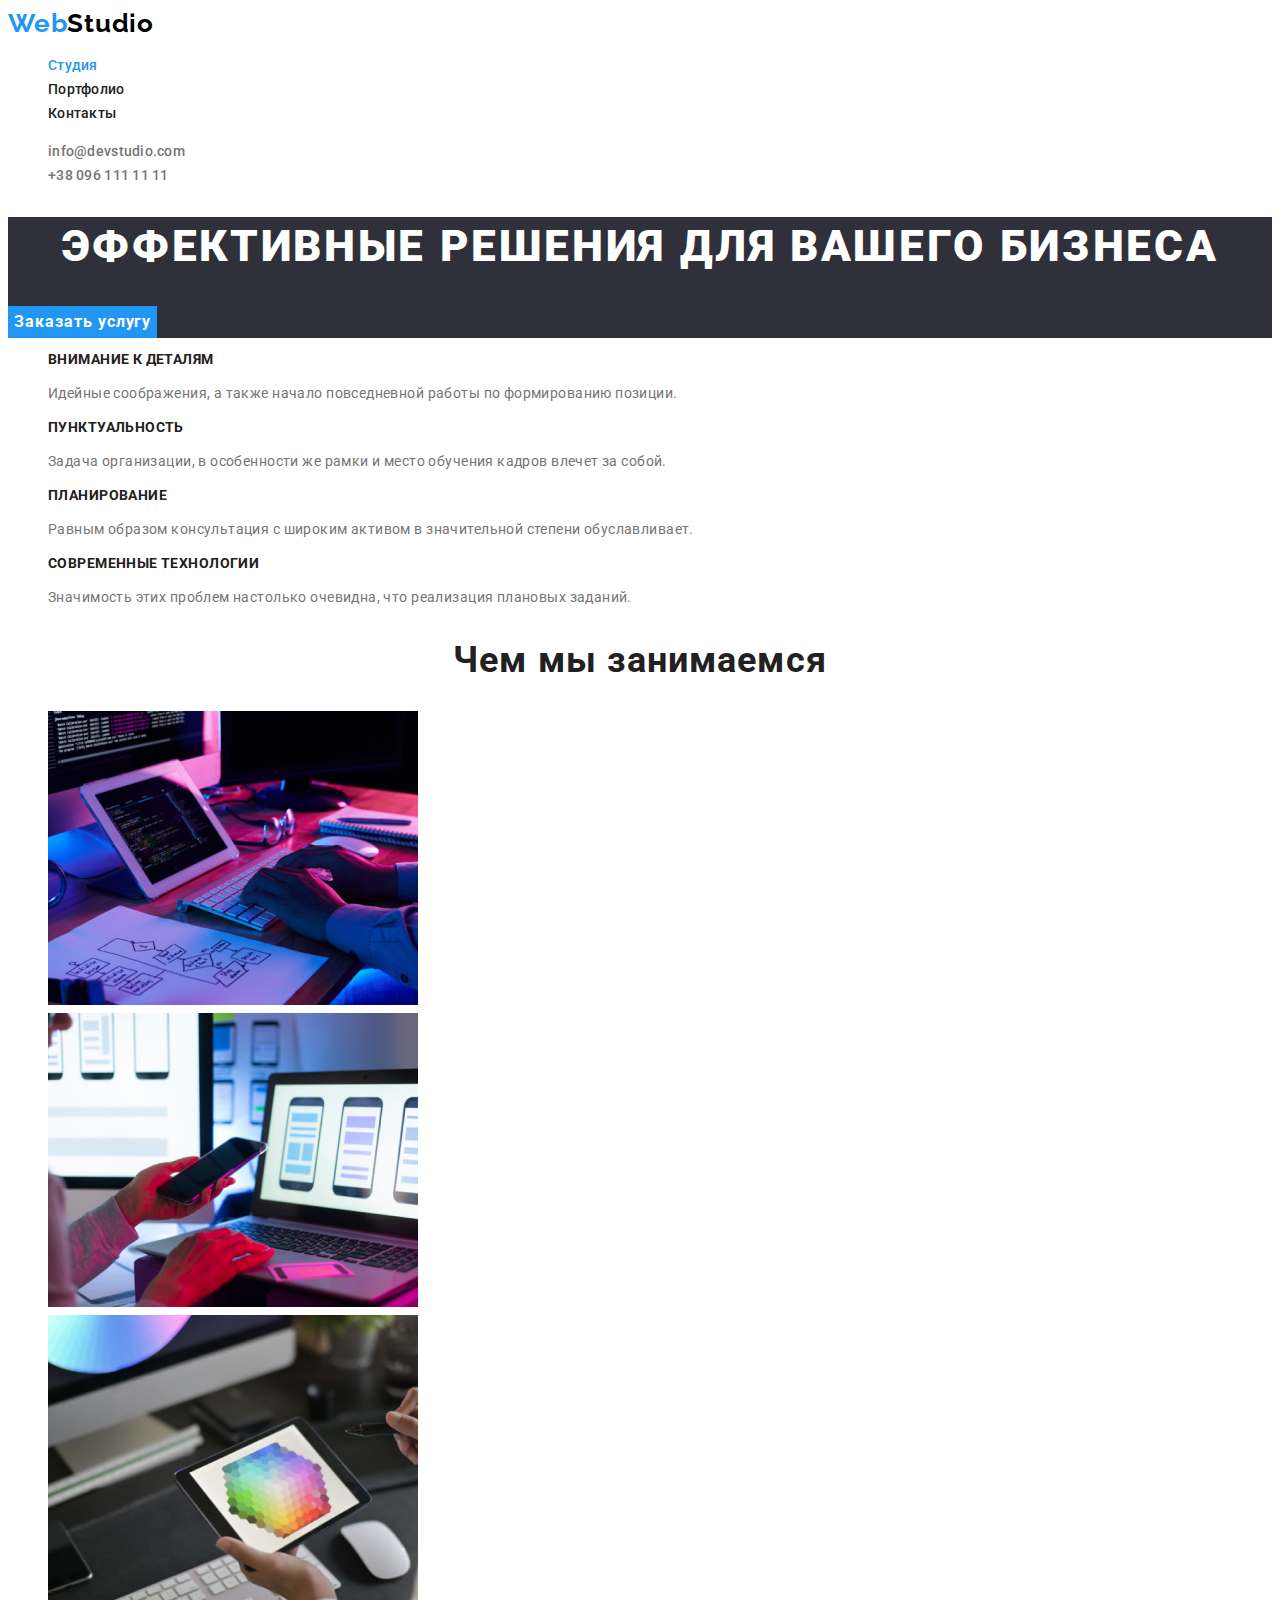
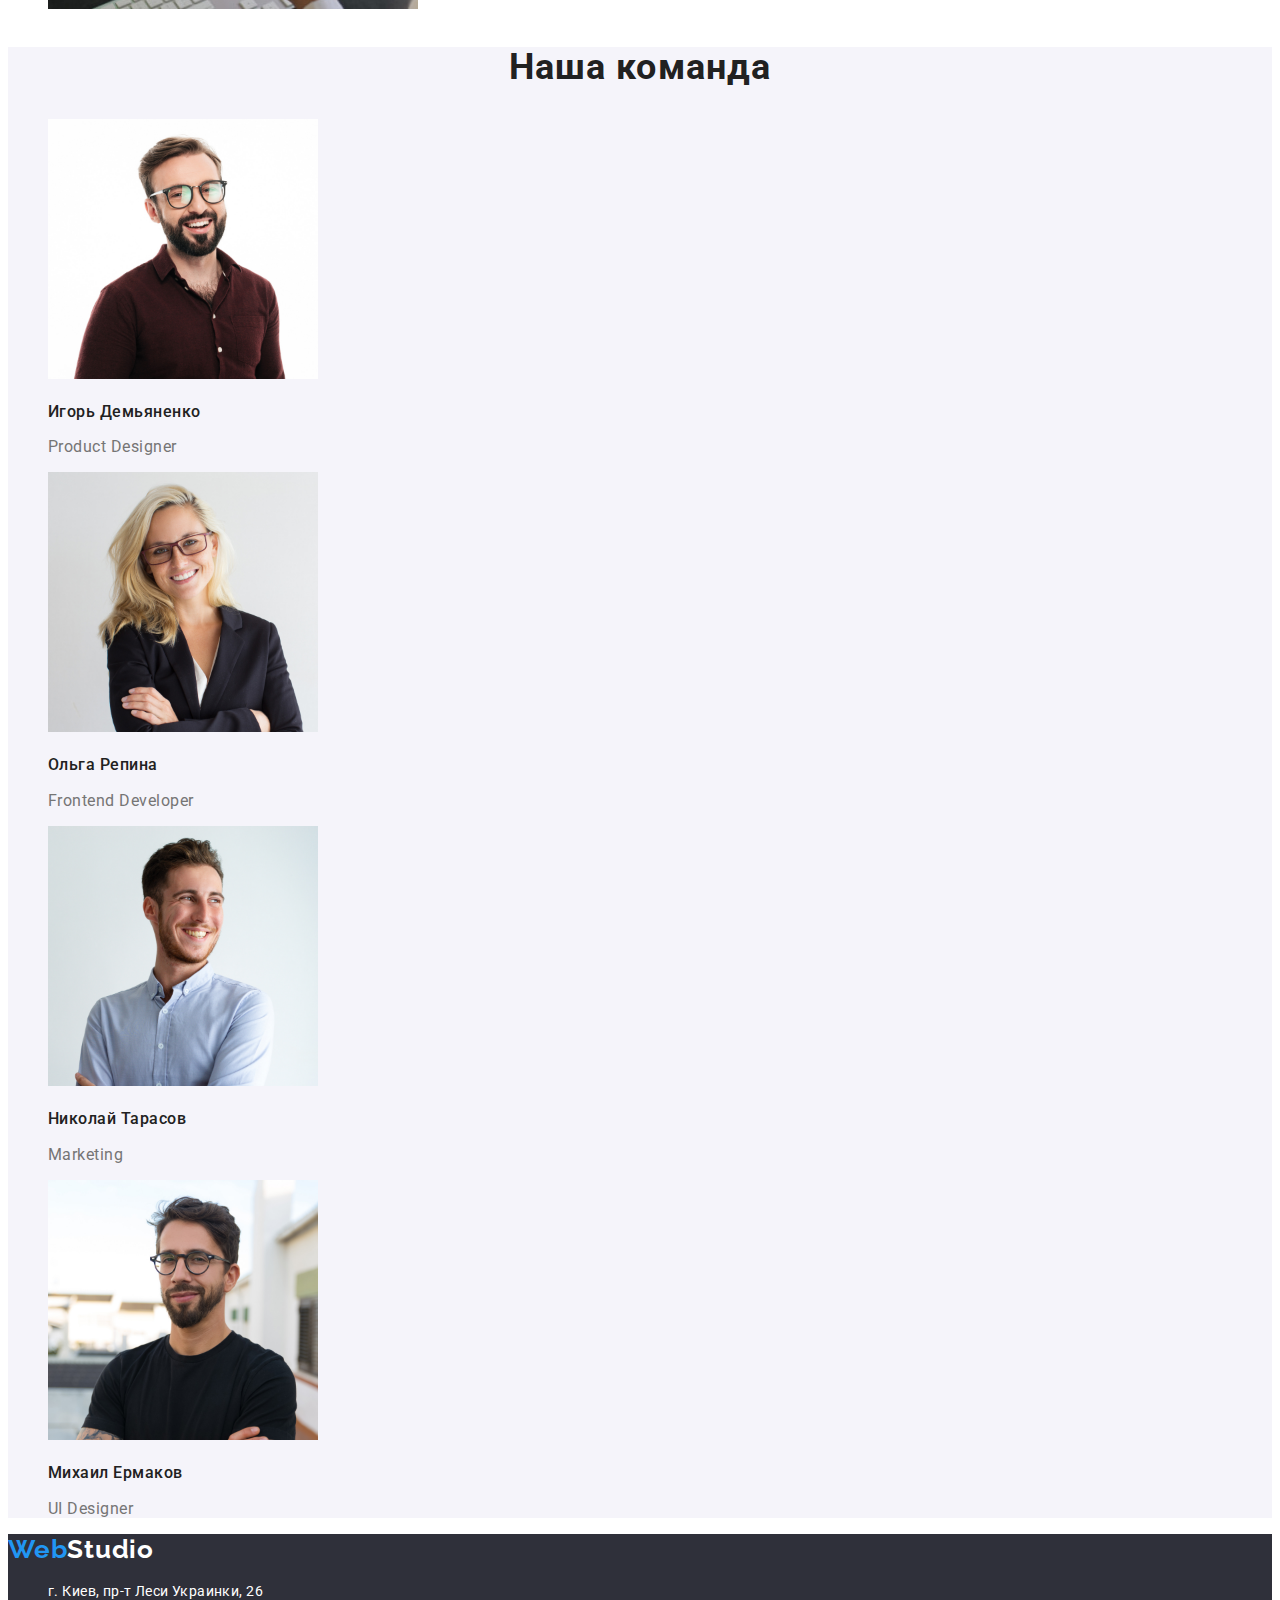
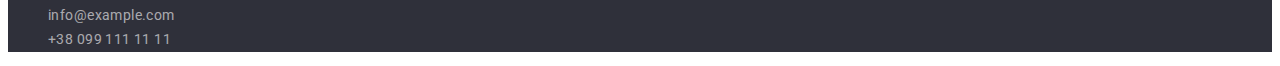
<file: index.html>
<!DOCTYPE html>
<html lang="ru">
<head>
    <meta charset="UTF-8">
    <meta http-equiv="X-UA-Compatible" content="IE=edge">
    <meta name="viewport" content="width=device-width, initial-scale=1.0">
    <title>WebStudio</title>
    <link rel="preconnect" href="https://fonts.googleapis.com">
    <link rel="preconnect" href="https://fonts.gstatic.com" crossorigin>
    <link href="https://fonts.googleapis.com/css2?family=Raleway:wght@700&family=Roboto:wght@400;500;700;900&display=swap"
        rel="stylesheet">
    <link rel="stylesheet" href="./css/styles.css">
</head>
<body>
    <!-- header -->
    <header class="header">
        <a class="logo link" href="./index.html"><span class="logo-cl">Web</span>Studio</a>
       <nav class="nav">
           <ul class="nav-list list">
               <li class="nav-item"><a class="nav-link link firs" href="./index.html">Студия</a></li>
               <li class="nav-item"><a class="nav-link link" href="./portfolio.html">Портфолио</a></li>
               <li class="nav-item"><a class="nav-link link" href="">Контакты</a></li>
           </ul>
       </nav>
      <ul class="contact-list list">
          <li class="contact-item"><a class="contact-link link" href="mailto:info@devstudio.com">info@devstudio.com</a></li>
          <li class="contact-item"><a class="contact-link link" href="tel:+380961111111">+38 096 111 11 11</a></li>
      </ul>
    </header>
    
    <main>
        <!-- hero -->
        <section class="hero">
            <h1 class="hero-title">Эффективные решения для вашего бизнеса</h1>
            <button class="hero-button" type="button">Заказать услугу</button>
        </section>
        <!-- features -->
        <section class="features">
            <h2 class="visually-hidden">Особенности</h2> 
            <ul class="features-list list">
                <li class="features-item">
                    <h3 class="features-subtitle">Внимание к деталям</h3>
                    <p class="features-txt">Идейные соображения, а также начало повседневной работы по формированию позиции.</p>
                </li>
                <li class="features-item">
                    <h3 class="features-subtitle">Пунктуальность</h3>
                    <p class="features-txt">Задача организации, в особенности же рамки и место обучения кадров влечет за собой.</p>
                </li>
                <li class="features-item">
                    <h3 class="features-subtitle">Планирование</h3>
                    <p class="features-txt">Равным образом консультация с широким активом в значительной степени обуславливает.</p>
                </li>
                <li class="features-item">
                    <h3 class="features-subtitle">Современные технологии</h3>
                    <p class="features-txt">Значимость этих проблем настолько очевидна, что реализация плановых заданий.</p>
                </li>
            </ul>

        </section>
        <!-- What are we doing -->
        <section class="job">
            <h2 class="job-subtitle">Чем мы занимаемся</h2>
            <ul class="job-list list">
                <li class="job-item">
                    <img class="job-img" src="./images/what-are-we-doing/img-development-1.jpg" alt="верстка сайтов" width="370" height="294">
                </li>
                <li class="job-item">
                    <img class="job-img" src="./images/what-are-we-doing/img-development-2.jpg" alt="мобильная адоптация" width="370" height="294">
                </li>
                <li class="job-item">
                    <img class="job-img" src="./images/what-are-we-doing/img-development-3.jpg" alt="дизайн" width="370" height="294">
                </li>
            </ul>  
        </section>
        <!-- Our team -->
        <section class="team">
            <h2 class="team-subtitle">Наша команда</h2>
            <ul class="team-list list">
                <li class="team-item">
                    <img class="team-img" src="./images/our-team/img-igor.jpg" alt="мужчина в очках" width="270" height="260">
                    <h3 class="team-name">Игорь Демьяненко</h3>
                    <p class="team-txt">Product Designer</p>
                </li>
                <li class="team-item">
                    <img class="team-img" src="./images/our-team/img-olga.jpg" alt="женщина в очках" width="270" height="260">
                    <h3 class="team-name">Ольга Репина</h3>
                    <p class="team-txt">Frontend Developer</p>
                </li>
                <li class="team-item">
                    <img class="team-img" src="./images/our-team/img-nikolay.jpg" alt="мужчина" width="270" height="260">
                    <h3 class="team-name">Николай Тарасов</h3>
                    <p class="team-txt">Marketing</p>
                </li>
                <li class="team-item">
                    <img class="team-img" src="./images/our-team/img-michael.jpg" alt="мужчина в очках" width="270" height="260">
                    <h3 class="team-name">Михаил Ермаков</h3>
                    <p class="team-txt">UI Designer</p>
                </li>
            </ul>
        </section>

      
    </main>
    <!-- Footer -->
    <footer class="footer">
        <a class="logo-footer link" href="./index.html"><span class="logo-cl">Web</span>Studio</a>
        <address class="footer-contacts">
            <ul class="footer-contacts-list list">
                <li class="footer-contacts-item"><a class="footer-contacts-link-address link" href ="https://goo.gl/maps/4wpiAjpi86pdVQaXA" target="_blank" rel="noopener noreferrer">г. Киев, пр-т Леси Украинки, 26</a></li>
                <li class="footer-contacts-item"><a class="footer-contacts-link link" href="mailto:nfo@example.com">info@example.com</a></li>
                <li class="footer-contacts-item"><a class="footer-contacts-link link" href="tel:+380991111111">+38 099 111 11 11</a></li>
            </ul>

        </address>
    </footer>
    
</body>
</html>
</file>
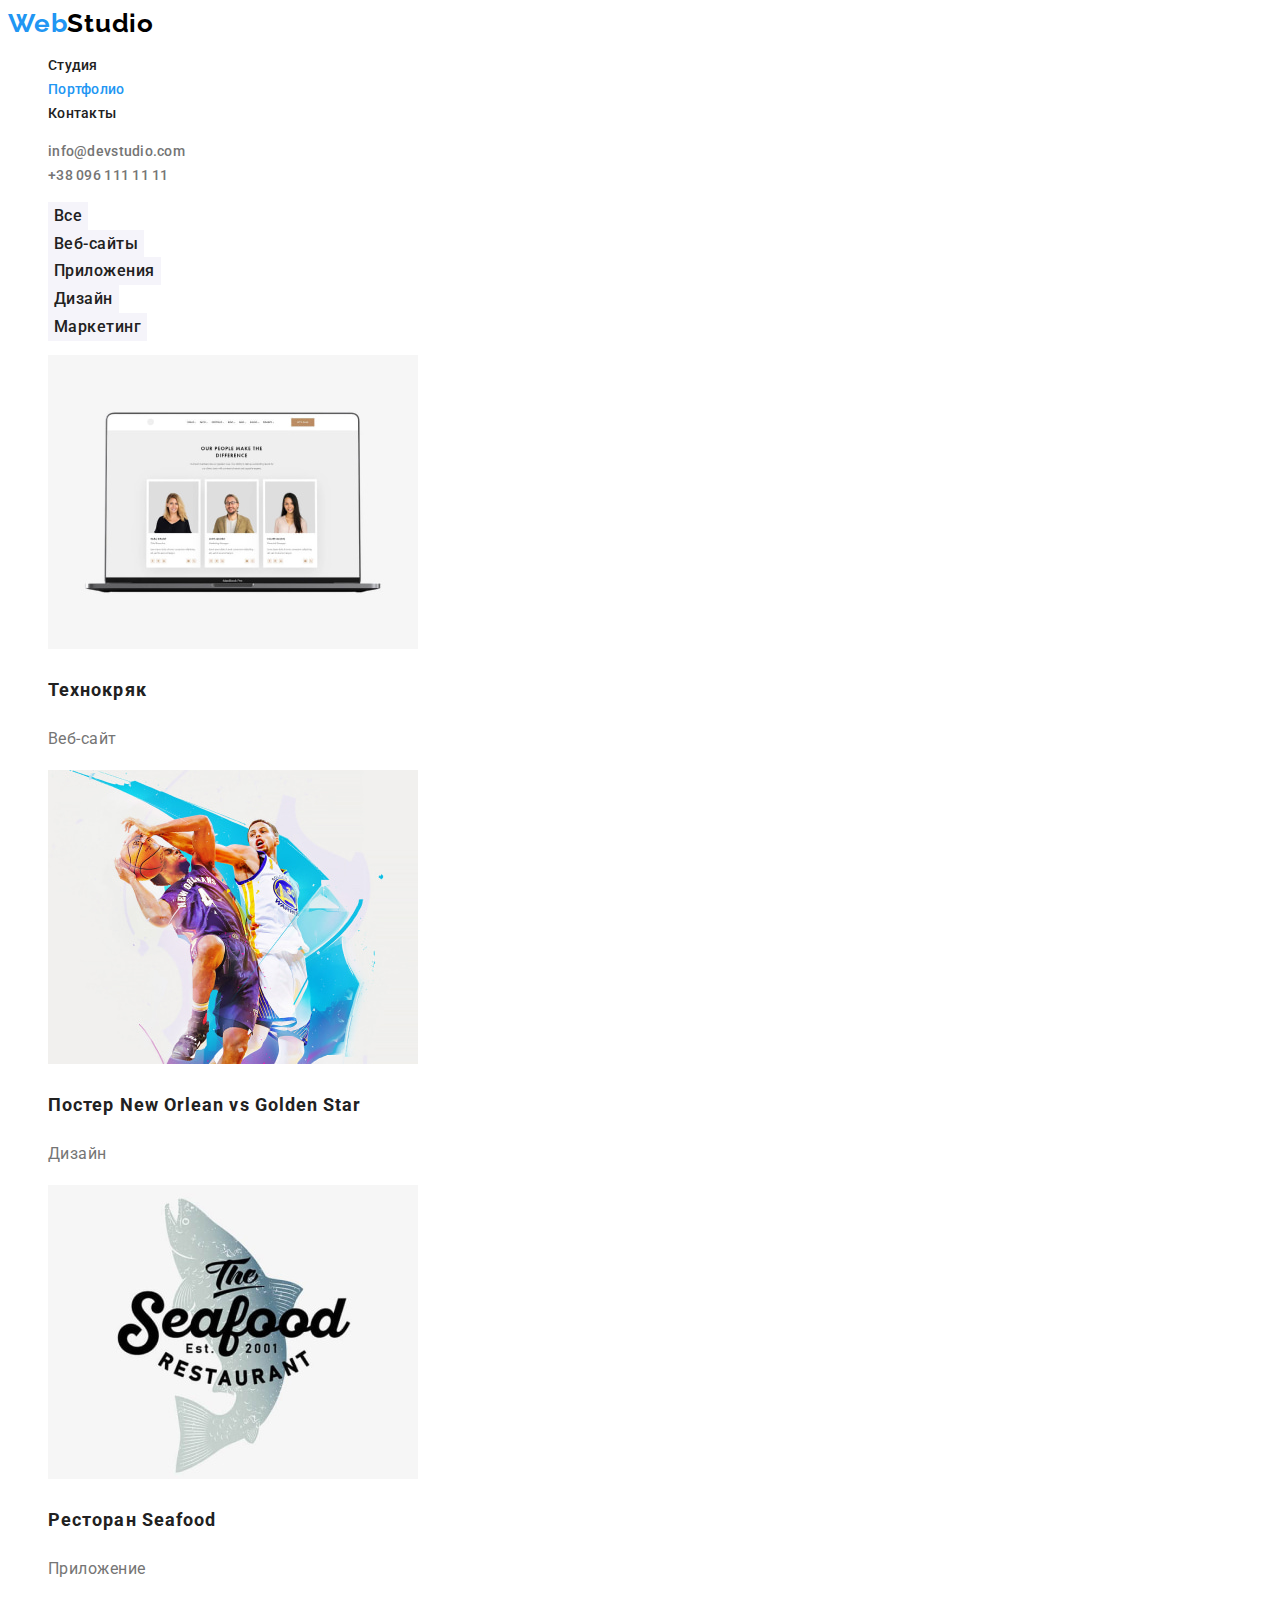
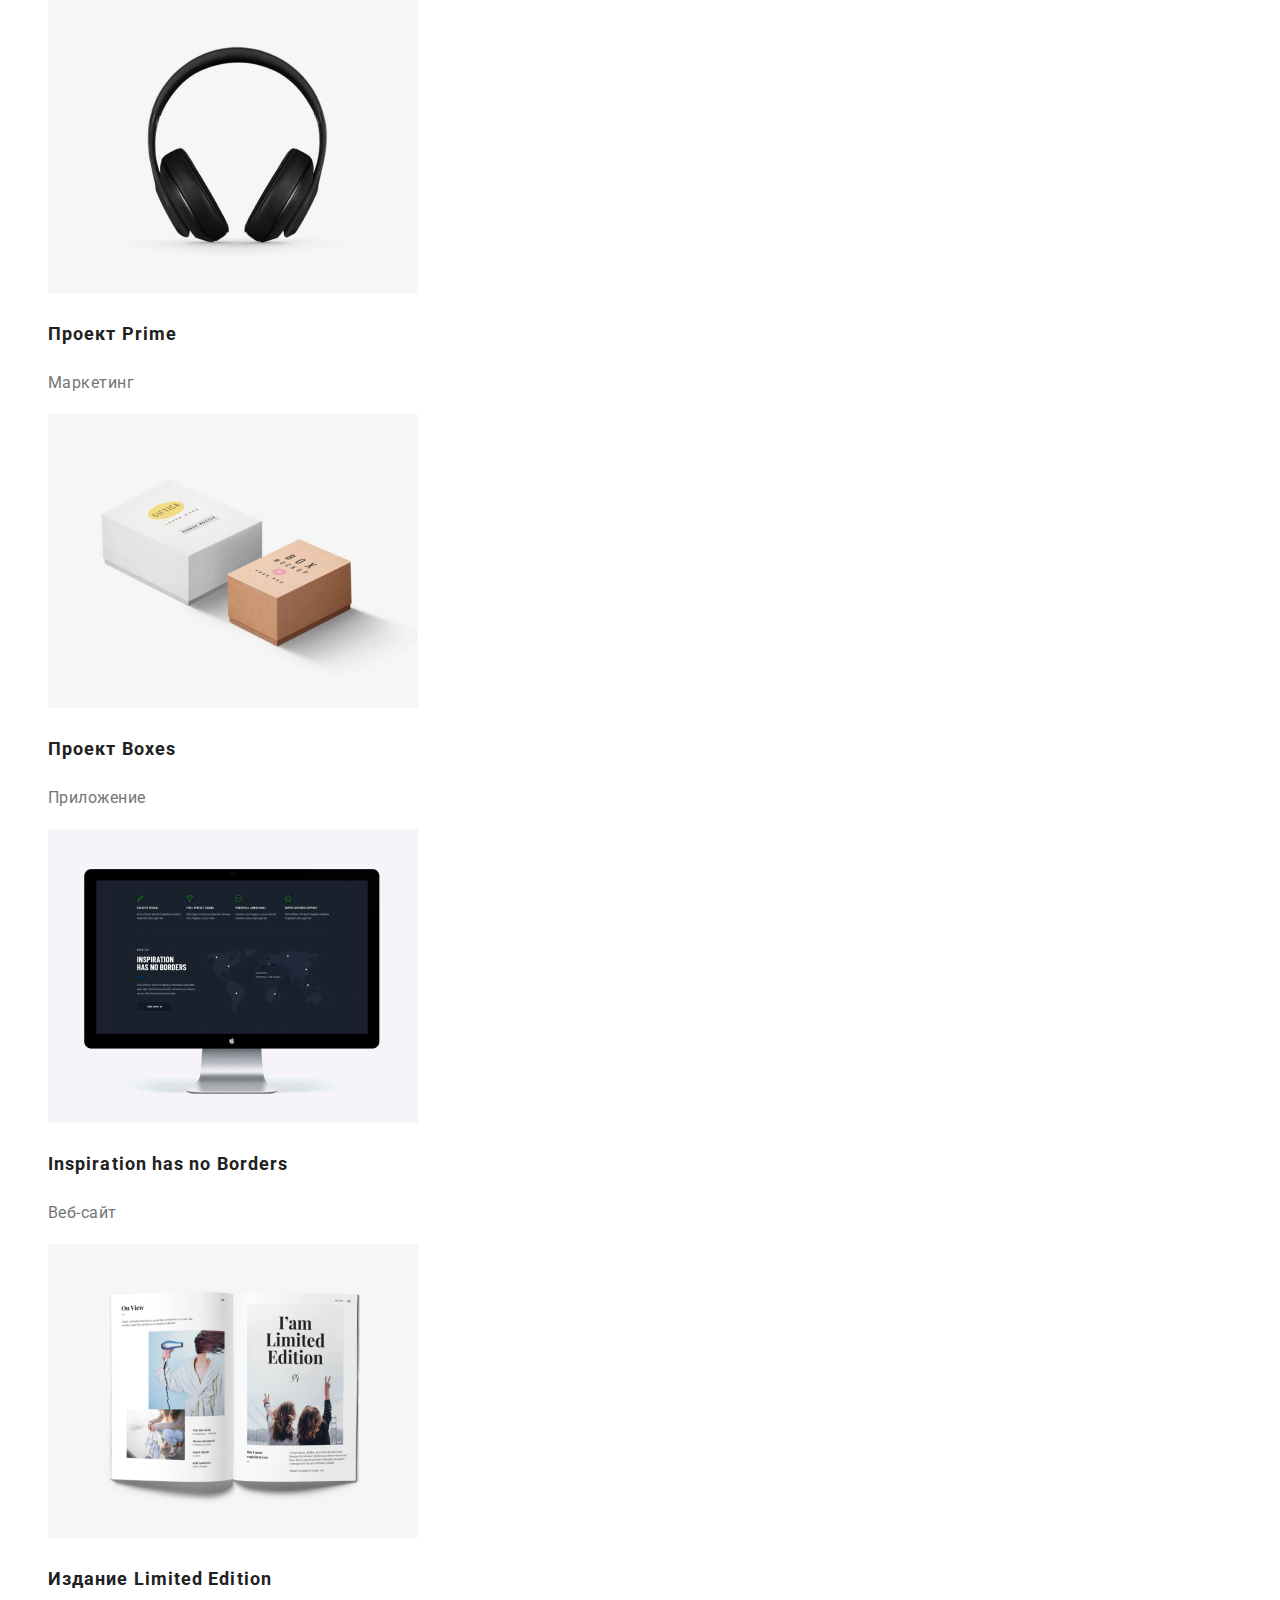
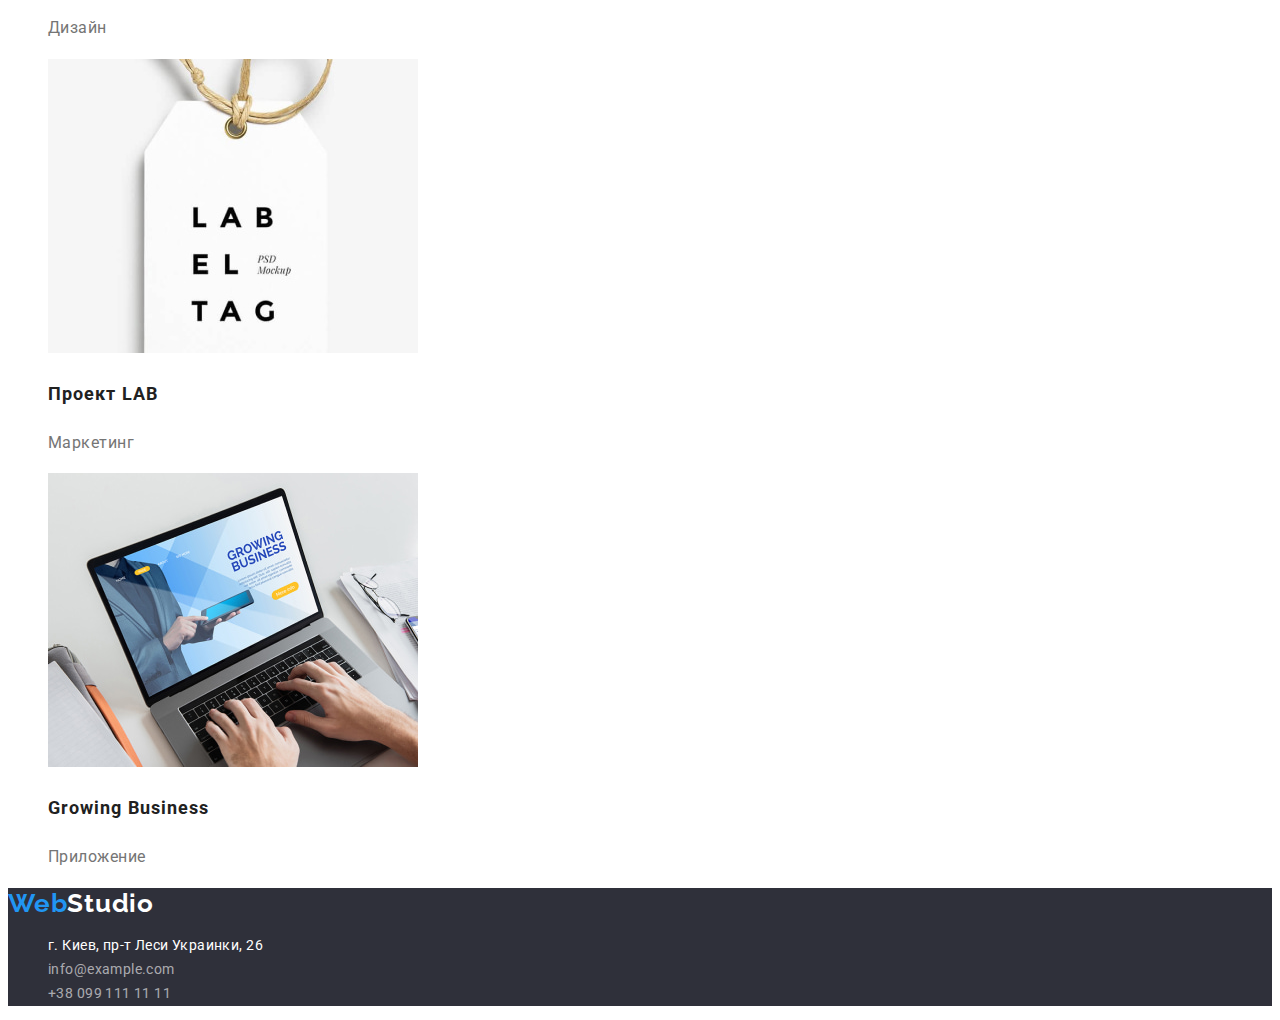
<file: portfolio.html>
<!DOCTYPE html>
<html lang="ru">

<head>
    <meta charset="UTF-8">
    <meta http-equiv="X-UA-Compatible" content="IE=edge">
    <meta name="viewport" content="width=device-width, initial-scale=1.0">
    <title>WebStudio</title>
    <link rel="preconnect" href="https://fonts.googleapis.com">
    <link rel="preconnect" href="https://fonts.gstatic.com" crossorigin>
    <link
        href="https://fonts.googleapis.com/css2?family=Raleway:wght@700&family=Roboto:wght@400;500;700;900&display=swap"
        rel="stylesheet">
    <link rel="stylesheet" href="./css/styles.css">
</head>

<body>
    <!-- header -->
    <header class="header">
        <a class="logo link" href="./index.html"><span class="logo-cl">Web</span>Studio</a>
        <nav class="nav">
            <ul class="nav-list list">
                <li class="nav-item"><a class="nav-link link" href="./index.html">Студия</a></li>
                <li class="nav-item"><a class="nav-link link portscnd" href="./portfolio.html">Портфолио</a></li>
                <li class="nav-item"><a class="nav-link link" href="">Контакты</a></li>
            </ul>
        </nav>
        <ul class="contact-list list">
            <li class="contact-item"><a class="contact-link link"
                    href="mailto:info@devstudio.com">info@devstudio.com</a></li>
            <li class="contact-item"><a class="contact-link link" href="tel:+380961111111">+38 096 111 11 11</a></li>
        </ul>
    </header>
    <main>
      <!-- Projects -->
      <section class="projects">
        <h1 class="visually-hidden">Наши работы</h1>
        <ul class="portfolio-list list">
          <li class="portfolio-item"><button class="portfolio-button" type="button">Все</button></li>
          <li class="portfolio-item"><button class="portfolio-button" type="button">Веб-сайты</button></li>
          <li class="portfolio-item"><button class="portfolio-button" type="button">Приложения</button></li>
          <li class="portfolio-item"><button class="portfolio-button" type="button">Дизайн</button></li>
          <li class="portfolio-item"><button class="portfolio-button" type="button">Маркетинг</button></li>
        </ul>
          <ul class="projects-list list">
              <li class="projects-item">
                  <a class="projects-link link" href=""><img class="projects-img" src="./images/projects/technoquack.jpg" alt="ноутбук" width="370" height="294">
                <h2 class="projects-title">Технокряк</h2>
                <p class="projects-txt">Веб-сайт</p></a>
              </li>
              <li class="projects-item">
                  <a class="projects-link link" href=""><img class="projects-img" src="./images/projects/poster.jpg" alt="баскетбол" width="370" height="294">
                <h2 class="projects-title">Постер New Orlean vs Golden Star</h2>
                <p class="projects-txt">Дизайн</p></a>
              </li>
              <li class="projects-item">
                  <a class="projects-link link" href=""><img class="projects-img" src="./images/projects/restaurant-seafood.jpg" alt="рыба" width="370" height="294">
                <h2 class="projects-title">Ресторан Seafood</h2>
                <p class="projects-txt">Приложение</p></a>
              </li>
              <li class="projects-item">
                  <a class="projects-link link" href=""><img class="projects-img" src="./images/projects/project-prime.jpg" alt="наушники" width="370" height="294">
                <h2 class="projects-title">Проект Prime</h2>
                <p class="projects-txt">Маркетинг</p></a>
              </li>
              <li class="projects-item">
                  <a class="projects-link link" href=""><img class="projects-img" src="./images/projects/project-boxes.jpg" alt="коробки" width="370" height="294">
                <h2 class="projects-title">Проект Boxes</h2>
                <p class="projects-txt">Приложение</p></a>
              </li>
              <li class="projects-item">
                  <a class="projects-link link" href=""><img class="projects-img" src="./images/projects/Inspiration-has-no-brothers.jpg" alt="моноблок" width="370"
                    height="294">
                <h2 class="projects-title">Inspiration has no Borders</h2>
                <p class="projects-txt">Веб-сайт</p></a>
              </li>
              <li class="projects-item">
                  <a class="projects-link link" href=""><img class="projects-img" src="./images/projects/edition-limited-edition.jpg" alt="книга" width="370" height="294">
                <h2 class="projects-title">Издание Limited Edition</h2>
                <p class="projects-txt">Дизайн</p></a>
              </li>
              <li class="projects-item">
                  <a class="projects-link link" href=""><img class="projects-img" src="./images/projects/project-lab.jpg" alt="бирка" width="370" height="294">
                <h2 class="projects-title">Проект LAB</h2>
                <p class="projects-txt">Маркетинг</p></a>
              </li>
              <li class="projects-item">
                  <a class="projects-link link" href=""><img class="projects-img" src="./images/projects/growing-business.jpg" alt="ноутбук" width="370" height="294">
                <h2 class="projects-title">Growing Business</h2>
                <p class="projects-txt">Приложение</p></a>
              </li>
          </ul>
      </section>  
    </main>
    
    <!-- Footer -->
    <footer class="footer">
        <a class="logo-footer link" href="./index.html"><span class="logo-cl">Web</span>Studio</a>
        <address class="footer-contacts">
            <ul class="footer-contacts-list list">
                <li class="footer-contacts-item"><a class="footer-contacts-link-address link"
                        href="https://goo.gl/maps/4wpiAjpi86pdVQaXA" target="_blank" rel="noopener noreferrer">г. Киев, пр-т
                        Леси Украинки, 26</a></li>
                <li class="footer-contacts-item"><a class="footer-contacts-link link"
                        href="mailto:nfo@example.com">info@example.com</a></li>
                <li class="footer-contacts-item"><a class="footer-contacts-link link" href="tel:+380991111111">+38 099 111
                        11 11</a></li>
            </ul>
    
        </address>
    </footer>
    
    </body>
    
    </html>
</file>
<file: css/styles.css>
:root {
  /* Основные шрифты */
  --main-font: 'Roboto', sans-serif;
  --secondary-font: 'Raleway', sans-serif;
  /* Серый цыет текста */
  --main-txt-cl: #757575;
  /* Черный цвет текста */
  --secondary-txt-cl: #212121;
  /* Белый цвет фона */
  --main-bcg-cl: #e5e5e5;
  /* Бежевый цвет фона */
  --secondary-bcg-cl: #f5f4fa;
}

body {
  font-family: var(--main-font);
  font-size: 14px;
  line-height: 1.71;
  letter-spacing: 0.03em;

  color: var(--main-txt-cl);
}

.list {
  list-style: none;
}

.link {
  text-decoration: none;
}

.visually-hidden {
  position: absolute;
  width: 1px;
  height: 1px;
  margin: -1px;
  border: 0;
  padding: 0;

  white-space: nowrap;
  clip-path: inset(100%);
  clip: rect(0 0 0 0);
  overflow: hidden;
}

/* header */
.logo {
  font-family: var(--secondary-font);
  font-weight: 700;
  font-size: 26px;
  line-height: 1.19;

  letter-spacing: 0.03em;

  color: #000000;
}

.logo-cl {
  color: #2196f3;
}

.nav-link:hover,
.nav-link:focus,
.contact-link:hover,
.contact-link:focus {
  color: #2196f3;
}

.nav-link {
  font-family: var(--main-font);
  font-weight: 500;
  font-size: 14px;
  line-height: 1.14;
  letter-spacing: 0.02em;

  color: var(--secondary-txt-cl);
}

.contact-link {
  font-family: var(--main-font);
  font-weight: 500;
  font-size: 14px;
  line-height: 1.14;
  letter-spacing: 0.02em;

  color: var(--main-txt-cl);
}

.header {
  background: #ffffff;
}

.firs {
  color: #2196f3;
}

.portscnd {
  color: #2196f3;
}
/* hero */

.hero-title {
  font-family: var(--main-font);
  font-weight: 900;
  font-size: 44px;
  line-height: 1.36;
  letter-spacing: 0.06em;
  text-transform: uppercase;

  text-align: center;

  color: #ffffff;
}

.hero-button {
  font-family: var(--main-font);
  font-weight: 700;
  font-size: 16px;
  line-height: 1.87;

  letter-spacing: 0.06em;

  color: #ffffff;
  cursor: pointer;
  background: #2196f3;
  border: none;
  outline: none;
}

.hero-button:hover,
.hero-button:focus {
  background: #188ce8;
}

.hero {
  background: #2f303a;
}

/* features */

.features-subtitle {
  font-family: var(--main-font);
  font-weight: 700;
  font-size: 14px;
  line-height: 1.14;
  letter-spacing: 0.03em;
  text-transform: uppercase;

  color: var(--secondary-txt-cl);
}

/* What are we doing */

.job-subtitle,
.team-subtitle {
  font-family: var(--main-font);
  font-weight: 700;
  font-size: 36px;
  line-height: 1.16;
  letter-spacing: 0.03em;

  text-align: center;

  color: var(--secondary-txt-cl);
}

/* Our team */

.team-name {
  font-family: var(--main-font);
  font-weight: 500;
  font-size: 16px;
  line-height: 1.18;
  letter-spacing: 0.03em;

  color: var(--secondary-txt-cl);
}

.team-txt {
  font-family: var(--main-font);
  font-size: 16px;
  line-height: 19px;

  letter-spacing: 0.03em;

  color: var(--main-txt-cl);
}

.team {
  background: var(--secondary-bcg-cl);
}

/* footer */

.footer-contacts-link {
  font-style: normal;
  font-weight: normal;
  font-family: var(--main-font);
  font-size: 14px;
  line-height: 1.71;

  letter-spacing: 0.03em;

  color: rgba(255, 255, 255, 0.6);
}

.footer-contacts-link-address {
  font-style: normal;
  font-weight: normal;
  font-family: var(--main-font);
  font-size: 14px;
  line-height: 1.71;

  letter-spacing: 0.03em;

  color: #ffffff;
}

.logo-footer {
  font-family: var(--secondary-font);
  font-weight: 700;
  font-size: 26px;
  line-height: 1.19;

  letter-spacing: 0.03em;

  color: #ffffff;
}

.footer {
  background: #2f303a;
}

.footer-contacts-link:hover,
.footer-contacts-link:focus {
  color: #2196f3;
}

/* portfolio nav */

.portfolio-button {
  font-family: var(--main-font);
  font-weight: 500;
  font-size: 16px;
  line-height: 1.62;
  text-align: center;

  letter-spacing: 0.03em;

  color: var(--secondary-txt-cl);
  background: var(--secondary-bcg-cl);
  border: none;
  outline: none;
}

.portfolio-button:hover,
.portfolio-button:focus {
  color: #ffffff;
  background: #2196f3;
}

.projects-title {
  font-family: var(--main-font);
  font-weight: 700;
  font-size: 18px;
  line-height: 2;

  letter-spacing: 0.06em;

  color: var(--secondary-txt-cl);
}

.projects-txt {
  font-family: var(--main-font);
  font-size: 16px;
  line-height: 1.87;

  letter-spacing: 0.03em;

  color: var(--main-txt-cl);
}
</file>
